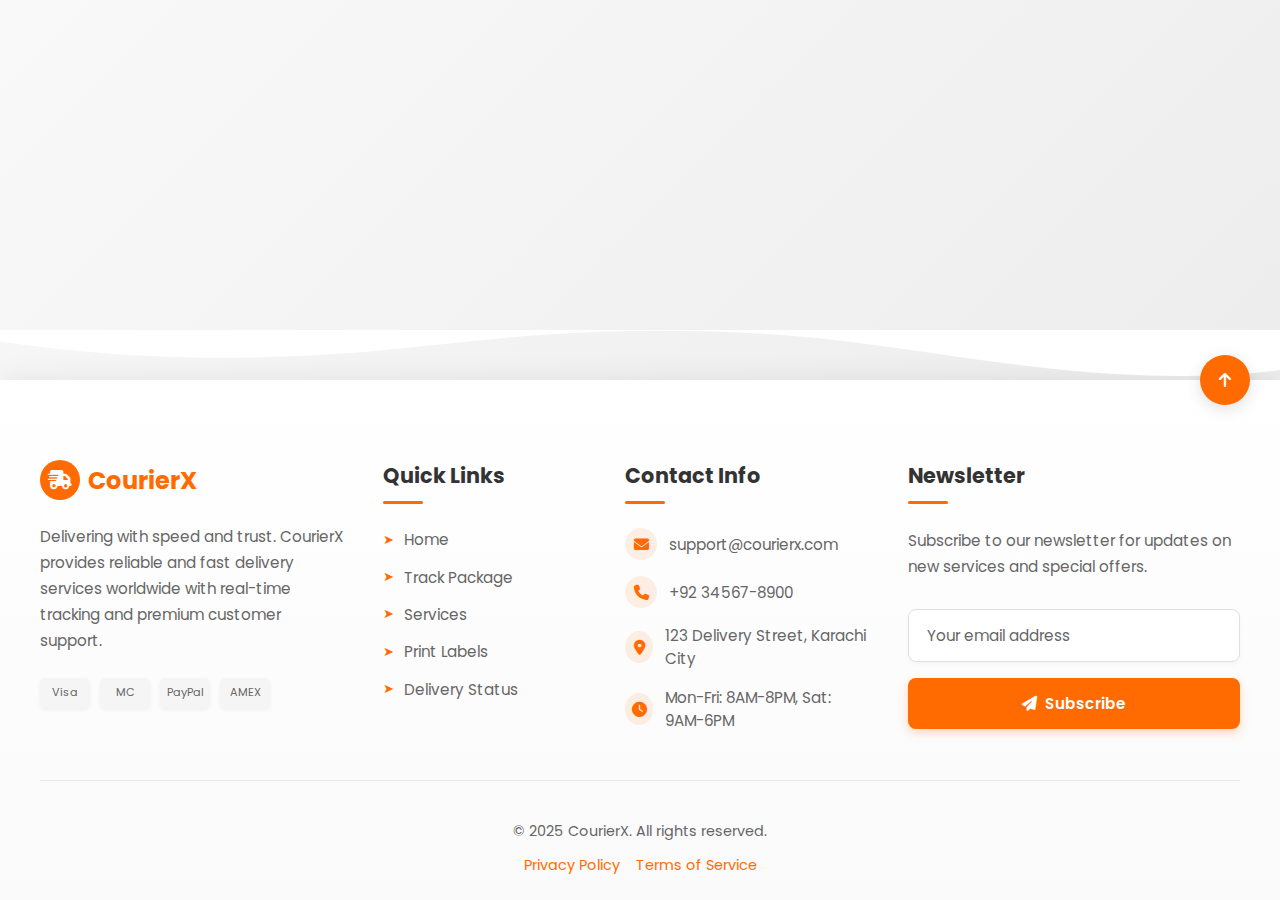
<file: footer.html>
<!DOCTYPE html>
<html lang="en">
<head>
    <meta charset="UTF-8">
    <meta name="viewport" content="width=device-width, initial-scale=1.0">
    <title>CourierX Footer</title>
    <link href="https://fonts.googleapis.com/css2?family=Poppins:wght@300;400;500;600;700&display=swap" rel="stylesheet">
    <link rel="stylesheet" href="https://cdnjs.cloudflare.com/ajax/libs/font-awesome/6.4.0/css/all.min.css">
    <style>
        :root {
            --orange: #FF6B00;
            --light-orange: #FFA94D;
            --white: #FFFFFF;
            --light-grey: #F5F5F5;
            --dark-grey: #333333;
            --medium-grey: #666666;
            --success: #4CAF50;
            --warning: #FF9800;
            --error: #F44336;
            --shadow: rgba(0, 0, 0, 0.1);
            --glass-bg: rgba(255, 255, 255, 0.1);
            --glass-border: rgba(255, 255, 255, 0.2);
            --transition: all 0.3s ease;
        }

        * {
            margin: 0;
            padding: 0;
            box-sizing: border-box;
            font-family: 'Poppins', sans-serif;
        }

        body {
            background: linear-gradient(135deg, #f9f9f9 0%, #e9e9e9 100%);
            color: var(--dark-grey);
            min-height: 100vh;
            display: flex;
            flex-direction: column;
            overflow-x: hidden;
        }

        /* Main content area */
        .main-content {
            flex: 1;
            padding: 40px 20px;
            max-width: 1200px;
            margin: 0 auto;
            width: 100%;
        }

        /* Footer Styles - Updated to cover full width */
        .footer {
            background: linear-gradient(to bottom, var(--white) 0%, #fafafa 100%);
            padding: 5rem 2rem 1.5rem;
            position: relative;
            width: 100%;
            color: var(--dark-grey);
            box-shadow: 0 -5px 25px rgba(0, 0, 0, 0.06);
            margin-top: auto; /* Push footer to bottom */
        }

        .footer-wave {
            position: absolute;
            top: -50px;
            left: 0;
            width: 100%;
            height: 50px;
            background: url("data:image/svg+xml,%3Csvg xmlns='http://www.w3.org/2000/svg' viewBox='0 0 1200 120' preserveAspectRatio='none'%3E%3Cpath d='M321.39,56.44c58-10.79,114.16-30.13,172-41.86,82.39-16.72,168.19-17.73,250.45-.39C823.78,31,906.67,72,985.66,92.83c70.05,18.48,146.53,26.09,214.34,3V0H0V27.35A600.21,600.21,0,0,0,321.39,56.44Z' fill='%23ffffff'%3E%3C/path%3E%3C/svg%3E");
            background-size: cover;
        }

        .footer-content {
            display: grid;
            grid-template-columns: 1.5fr 1fr 1.2fr 1.3fr;
            gap: 2.5rem;
            margin-bottom: 2rem;
            max-width: 1200px;
            margin-left: auto;
            margin-right: auto;
        }

        .footer-logo {
            display: flex;
            align-items: center;
            gap: 0.5rem;
            color: var(--orange);
            font-weight: bold;
            font-size: 1.5rem;
            margin-bottom: 1.5rem;
        }

        .footer-logo-icon {
            width: 40px;
            height: 40px;
            background: var(--orange);
            border-radius: 50%;
            display: flex;
            align-items: center;
            justify-content: center;
            color: var(--white);
            font-size: 1.2rem;
            animation: pulse 2s infinite;
        }

        @keyframes pulse {
            0% {
                transform: scale(1);
                box-shadow: 0 0 0 0 rgba(255, 107, 0, 0.4);
            }
            70% {
                transform: scale(1.05);
                box-shadow: 0 0 0 8px rgba(255, 107, 0, 0);
            }
            100% {
                transform: scale(1);
                box-shadow: 0 0 0 0 rgba(255, 107, 0, 0);
            }
        }

        .footer-about p {
            color: var(--medium-grey);
            margin-bottom: 1.5rem;
            line-height: 1.7;
            font-size: 0.95rem;
            text-align: left;
        }

        .footer-links h4, .footer-contact h4, .footer-newsletter h4 {
            color: var(--dark-grey);
            margin-bottom: 1.5rem;
            font-size: 1.3rem;
            position: relative;
            padding-bottom: 0.8rem;
            display: flex;
            align-items: center;
            justify-content: space-between;
        }

        .footer-links h4::after, .footer-contact h4::after, .footer-newsletter h4::after {
            content: '';
            position: absolute;
            bottom: 0;
            left: 0;
            width: 40px;
            height: 3px;
            background: var(--orange);
            border-radius: 3px;
            transition: width 0.3s ease;
        }

        .footer-links h4:hover::after, 
        .footer-contact h4:hover::after, 
        .footer-newsletter h4:hover::after {
            width: 60px;
        }

        .footer-links ul {
            list-style: none;
        }

        .footer-links li {
            margin-bottom: 0.9rem;
            display: flex;
            align-items: center;
            transition: var(--transition);
        }

        .footer-links li:hover {
            transform: translateX(5px);
        }

        .footer-links li::before {
            content: "➤";
            color: var(--orange);
            margin-right: 10px;
            font-size: 0.8rem;
            transition: var(--transition);
        }

        .footer-links li:hover::before {
            transform: translateX(3px);
        }

        .footer-links a {
            color: var(--medium-grey);
            text-decoration: none;
            transition: var(--transition);
            cursor: pointer;
            font-size: 0.95rem;
        }

        .footer-links a:hover {
            color: var(--orange);
        }

        .footer-contact p {
            margin-bottom: 1rem;
            color: var(--medium-grey);
            display: flex;
            align-items: center;
            font-size: 0.95rem;
            text-align: left;
        }

        .footer-contact i {
            margin-right: 12px;
            color: var(--orange);
            width: 20px;
            background: rgba(255, 107, 0, 0.1);
            height: 32px;
            width: 32px;
            border-radius: 50%;
            display: inline-flex;
            align-items: center;
            justify-content: center;
            transition: var(--transition);
        }

        .footer-contact p:hover i {
            background: var(--orange);
            color: white;
            transform: rotate(10deg);
        }

        .social-icons {
            display: flex;
            gap: 0.8rem;
            margin-top: 1.8rem;
        }

        .social-icon {
            width: 42px;
            height: 42px;
            border-radius: 50%;
            background: var(--light-grey);
            display: flex;
            align-items: center;
            justify-content: center;
            color: var(--orange);
            transition: var(--transition);
            text-decoration: none;
            cursor: pointer;
            position: relative;
            overflow: hidden;
        }

        .social-icon:after {
            content: "";
            position: absolute;
            width: 100%;
            height: 100%;
            background: var(--orange);
            border-radius: 50%;
            transform: scale(0);
            transition: var(--transition);
            z-index: 0;
        }

        .social-icon i {
            position: relative;
            z-index: 1;
            font-size: 1.1rem;
        }

        .social-icon:hover:after {
            transform: scale(1);
        }

        .social-icon:hover {
            color: var(--white);
            transform: translateY(-5px) rotate(5deg);
            box-shadow: 0 5px 15px rgba(255, 107, 0, 0.3);
        }

        .footer-newsletter p {
            color: var(--medium-grey);
            margin-bottom: 1.8rem;
            line-height: 1.7;
            font-size: 0.95rem;
            text-align: left;
        }

        .newsletter-form {
            display: flex;
            flex-direction: column;
            gap: 1rem;
            position: relative;
        }

        .newsletter-input {
            padding: 14px 18px;
            border-radius: 8px;
            border: 1px solid #e0e0e0;
            background: var(--white);
            color: var(--dark-grey);
            transition: var(--transition);
            font-size: 0.95rem;
            box-shadow: 0 2px 5px rgba(0,0,0,0.03);
        }

        .newsletter-input:focus {
            outline: none;
            border-color: var(--orange);
            box-shadow: 0 0 0 3px rgba(255, 107, 0, 0.15);
            transform: translateY(-2px);
        }

        .newsletter-input::placeholder {
            color: var(--medium-grey);
        }

        .newsletter-btn {
            padding: 14px 18px;
            border-radius: 8px;
            border: none;
            background: var(--orange);
            color: var(--white);
            font-weight: 600;
            cursor: pointer;
            transition: var(--transition);
            display: flex;
            align-items: center;
            justify-content: center;
            gap: 8px;
            font-size: 0.95rem;
            box-shadow: 0 4px 10px rgba(255, 107, 0, 0.25);
        }

        .newsletter-btn:hover {
            background: var(--light-orange);
            transform: translateY(-3px);
            box-shadow: 0 7px 15px rgba(255, 107, 0, 0.35);
        }

        .newsletter-btn:active {
            transform: translateY(0);
        }

        .validation-message {
            position: absolute;
            bottom: -25px;
            left: 0;
            font-size: 0.8rem;
            color: var(--error);
            opacity: 0;
            transition: var(--transition);
        }

        .validation-message.show {
            opacity: 1;
        }

        .success-message {
            margin-top: 15px;
            padding: 10px;
            background-color: rgba(76, 175, 80, 0.1);
            border-left: 4px solid var(--success);
            color: var(--success);
            border-radius: 4px;
            display: none;
        }

        .success-message.show {
            display: block;
        }

        .copyright {
            text-align: center;
            padding-top: 2.5rem;
            border-top: 1px solid rgba(0,0,0,0.08);
            color: var(--medium-grey);
            max-width: 1200px;
            margin: 0 auto;
            font-size: 0.9rem;
            display: flex;
            flex-direction: column;
            align-items: center;
        }

        .copyright-links {
            margin-top: 0.8rem;
            display: flex;
            gap: 1rem;
        }

        .copyright-links a {
            color: var(--orange);
            text-decoration: none;
            transition: var(--transition);
            position: relative;
        }

        .copyright-links a:after {
            content: '';
            position: absolute;
            bottom: -2px;
            left: 0;
            width: 0;
            height: 1px;
            background: var(--orange);
            transition: width 0.3s ease;
        }

        .copyright-links a:hover:after {
            width: 100%;
        }

        .payment-methods {
            display: flex;
            gap: 10px;
            margin-top: 1.5rem;
            flex-wrap: wrap;
        }

        .payment-icon {
            width: 50px;
            height: 30px;
            background: var(--light-grey);
            border-radius: 5px;
            display: flex;
            align-items: center;
            justify-content: center;
            font-size: 0.7rem;
            color: var(--medium-grey);
            transition: var(--transition);
            box-shadow: 0 2px 4px rgba(0,0,0,0.05);
        }

        .payment-icon:hover {
            transform: translateY(-3px);
            box-shadow: 0 5px 10px rgba(0,0,0,0.08);
        }

        .back-to-top {
            position: absolute;
            top: -25px;
            right: 30px;
            width: 50px;
            height: 50px;
            border-radius: 50%;
            background: var(--orange);
            color: var(--white);
            display: flex;
            align-items: center;
            justify-content: center;
            cursor: pointer;
            transition: var(--transition);
            box-shadow: 0 4px 15px rgba(0, 0, 0, 0.12);
            z-index: 10;
        }

        .back-to-top:hover {
            background: var(--light-orange);
            transform: translateY(-5px) rotate(5deg);
            box-shadow: 0 7px 20px rgba(0, 0, 0, 0.18);
        }

        /* Section Toggle for Mobile */
        .footer-section-toggle {
            display: none;
            background: none;
            border: none;
            color: var(--dark-grey);
            font-size: 1.3rem;
            position: absolute;
            right: 0;
            top: 0;
            cursor: pointer;
        }

        /* Responsive Design */
        @media (max-width: 1024px) {
            .footer-content {
                grid-template-columns: 1.2fr 1fr 1fr;
                gap: 2rem;
            }
            
            .footer-newsletter {
                grid-column: span 3;
                margin-top: 1rem;
            }
        }

        @media (max-width: 768px) {
            .footer {
                padding: 4rem 1.5rem 1.5rem;
            }
            
            .footer-content {
                grid-template-columns: 1fr;
                gap: 2rem;
                text-align: left;
            }
            
            .footer-newsletter {
                grid-column: span 1;
            }
            
            .footer-links h4::after, 
            .footer-contact h4::after,
            .footer-newsletter h4::after {
                left: 0;
                transform: none;
            }
            
            .footer-section-toggle {
                display: block;
            }
            
            .footer-links ul,
            .footer-contact > div {
                transition: max-height 0.3s ease;
                overflow: hidden;
            }
            
            .footer-links.collapsed ul,
            .footer-contact.collapsed > div {
                max-height: 0;
            }
            
            .footer-links ul,
            .footer-contact > div {
                max-height: 500px;
            }
            
            .social-icons {
                justify-content: flex-start;
            }

            .footer-contact p {
                justify-content: flex-start;
            }

            .back-to-top {
                right: 50%;
                transform: translateX(50%);
            }
            
            .copyright-links {
                flex-direction: column;
                gap: 0.5rem;
            }
        }

        @media (max-width: 480px) {
            .footer {
                padding: 3.5rem 1rem 1rem;
            }
            
            .payment-methods {
                justify-content: center;
            }
            
            .copyright {
                flex-direction: column;
                text-align: center;
            }
            
            .copyright-links {
                margin-top: 1rem;
                display: flex;
                flex-direction: column;
                gap: 0.5rem;
            }
        }
    </style>
</head>
<body>
    <!-- Main content area -->
    <div class="main-content">
        <!-- Content removed as requested -->
    </div>

    <!-- Footer -->
    <footer class="footer">
        <div class="footer-wave"></div>
        <div class="back-to-top" onclick="window.scrollTo({top: 0, behavior: 'smooth'});">
            <i class="fas fa-arrow-up"></i>
        </div>
        <div class="footer-content">
            <div class="footer-about">
                <div class="footer-logo">
                    <div class="footer-logo-icon"><i class="fas fa-shipping-fast"></i></div>
                    <span>CourierX</span>
                </div>
                <p>Delivering with speed and trust. CourierX provides reliable and fast delivery services worldwide with real-time tracking and premium customer support.</p>
                <div class="payment-methods">
                    <div class="payment-icon">Visa</div>
                    <div class="payment-icon">MC</div>
                    <div class="payment-icon">PayPal</div>
                    <div class="payment-icon">AMEX</div>
                </div>
            </div>
            <div class="footer-links">
                <h4>
                    Quick Links
                    <button class="footer-section-toggle">+</button>
                </h4>
                <ul>
                    <li><a href="index.html">Home</a></li>
                    <li><a href="track.html">Track Package</a></li>
                    <li><a href="services.html">Services</a></li>
                    <li><a href="print.html">Print Labels</a></li>
                    <li><a href="status.html">Delivery Status</a></li>
                </ul>
            </div>
            <div class="footer-contact">
                <h4>
                    Contact Info
                    <button class="footer-section-toggle">+</button>
                </h4>
                <div>
                    <p><i class="fas fa-envelope"></i> support@courierx.com</p>
                    <p><i class="fas fa-phone"></i> +92 34567-8900</p>
                    <p><i class="fas fa-map-marker-alt"></i> 123 Delivery Street, Karachi City</p>
                    <p><i class="fas fa-clock"></i> Mon-Fri: 8AM-8PM, Sat: 9AM-6PM</p>
                </div>
            </div>
            <div class="footer-newsletter">
                <h4>Newsletter</h4>
                <p>Subscribe to our newsletter for updates on new services and special offers.</p>
                <form class="newsletter-form" id="newsletterForm">
                    <input type="email" class="newsletter-input" id="emailInput" placeholder="Your email address">
                    <div class="validation-message" id="validationMessage">Please enter a valid email address</div>
                    <button type="submit" class="newsletter-btn">
                        <i class="fas fa-paper-plane"></i> Subscribe
                    </button>
                </form>
                <div class="success-message" id="successMessage">
                    <i class="fas fa-check-circle"></i> Thank you for subscribing to our newsletter!
                </div>
            </div>
        </div>
        <div class="copyright">
            <p>© 2025 CourierX. All rights reserved.</p>
            <div class="copyright-links">
                <a href="privacy.html">Privacy Policy</a>
                <a href="terms.html">Terms of Service</a>
            </div>
        </div>
    </footer>

    <script>
        // Enhanced newsletter validation
        document.getElementById('newsletterForm').addEventListener('submit', function(e) {
            e.preventDefault();
            const email = document.getElementById('emailInput').value;
            const validationMessage = document.getElementById('validationMessage');
            const successMessage = document.getElementById('successMessage');
            
            // Reset previous states
            validationMessage.classList.remove('show');
            successMessage.classList.remove('show');
            
            if (!validateEmail(email)) {
                // Show validation error
                validationMessage.classList.add('show');
                document.getElementById('emailInput').style.borderColor = 'var(--error)';
                return;
            }
            
            // Success - show success message
            successMessage.classList.add('show');
            document.getElementById('emailInput').style.borderColor = 'var(--success)';
            
            // In a real application, you would send this to a server
            console.log('Subscription successful for email:', email);
            
            // Reset form after a delay
            setTimeout(() => {
                this.reset();
                document.getElementById('emailInput').style.borderColor = '#e0e0e0';
                successMessage.classList.remove('show');
            }, 3000);
        });
        
        function validateEmail(email) {
            const re = /^[^\s@]+@[^\s@]+\.[^\s@]+$/;
            return re.test(email);
        }

        // Mobile section toggle
        document.querySelectorAll('.footer-section-toggle').forEach(toggle => {
            toggle.addEventListener('click', function() {
                const section = this.parentElement.parentElement;
                section.classList.toggle('collapsed');
                
                // Change icon
                this.textContent = section.classList.contains('collapsed') ? '+' : '-';
            });
        });

        // Real-time validation on input
        document.getElementById('emailInput').addEventListener('input', function() {
            const validationMessage = document.getElementById('validationMessage');
            validationMessage.classList.remove('show');
            
            if (this.value) {
                if (validateEmail(this.value)) {
                    this.style.borderColor = 'var(--success)';
                } else {
                    this.style.borderColor = 'var(--error)';
                }
            } else {
                this.style.borderColor = '#e0e0e0';
            }
        });
    </script>
</body>
</html>
</file>
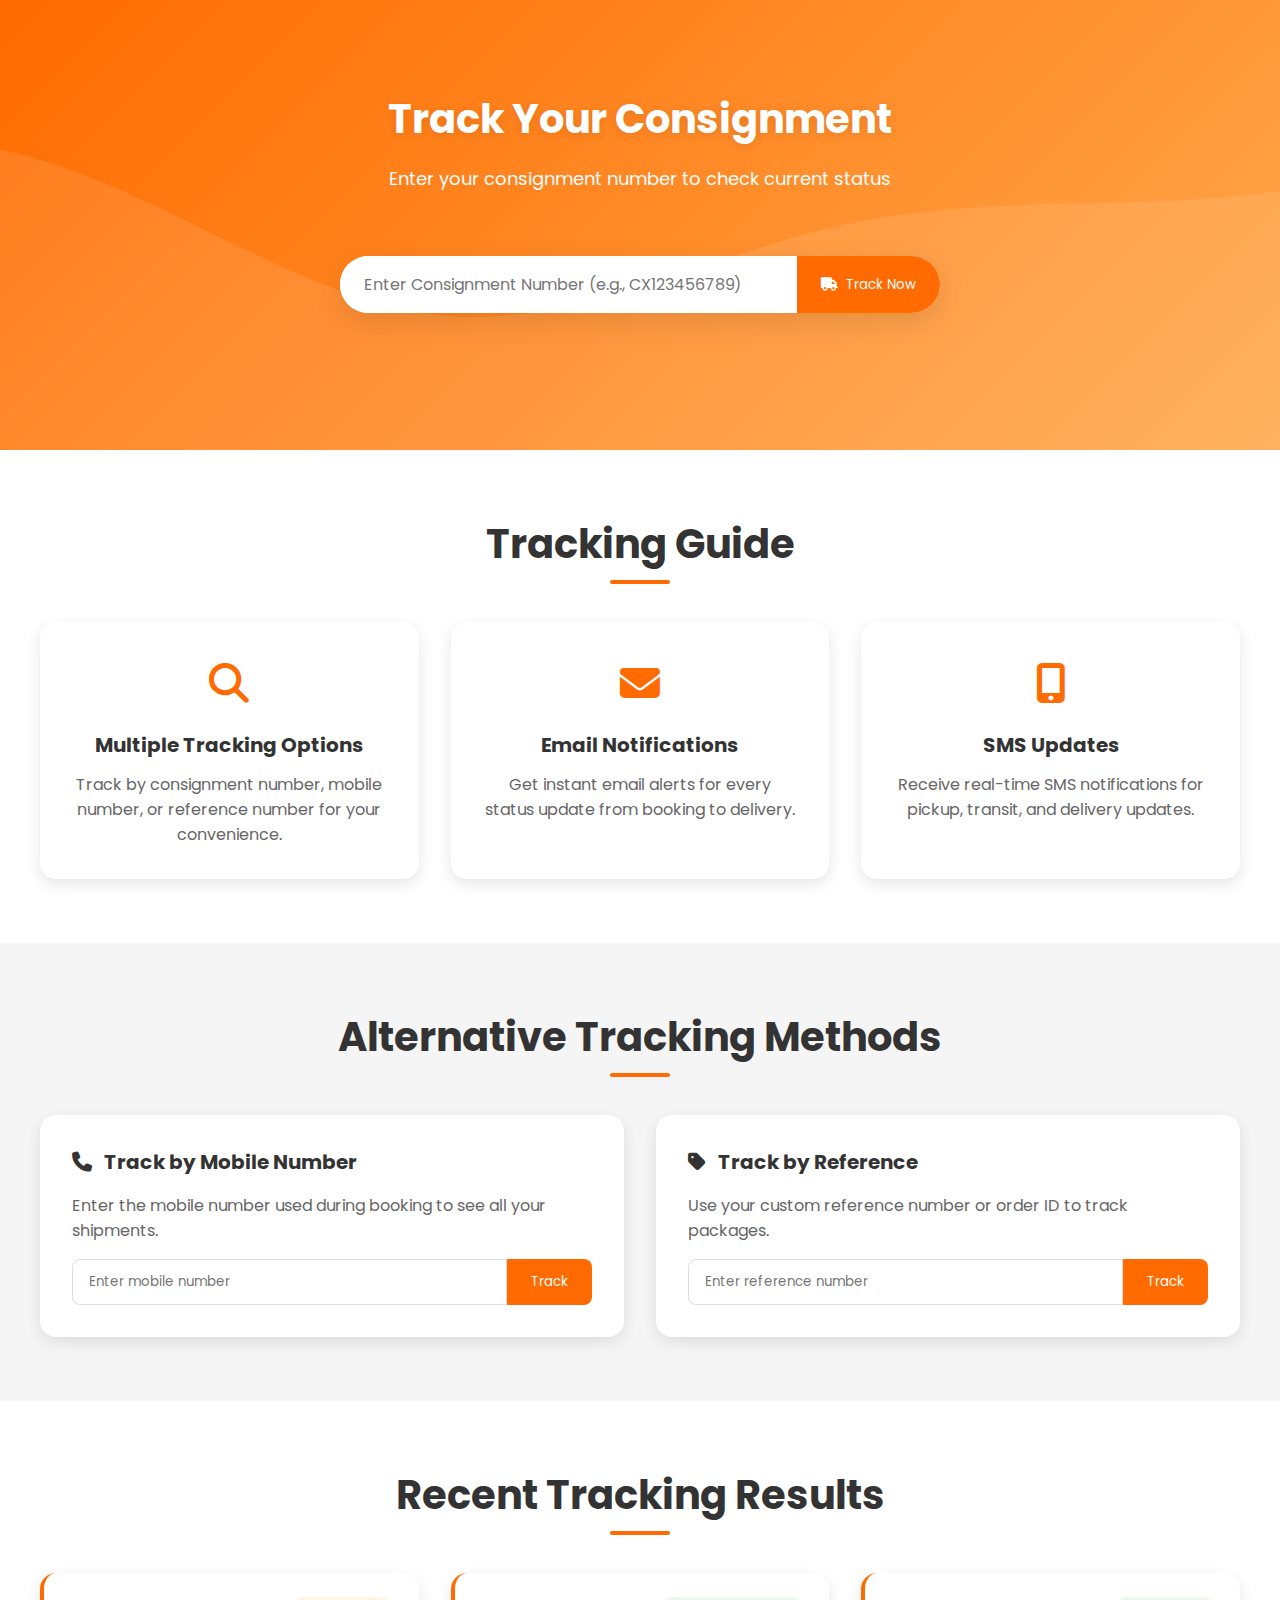
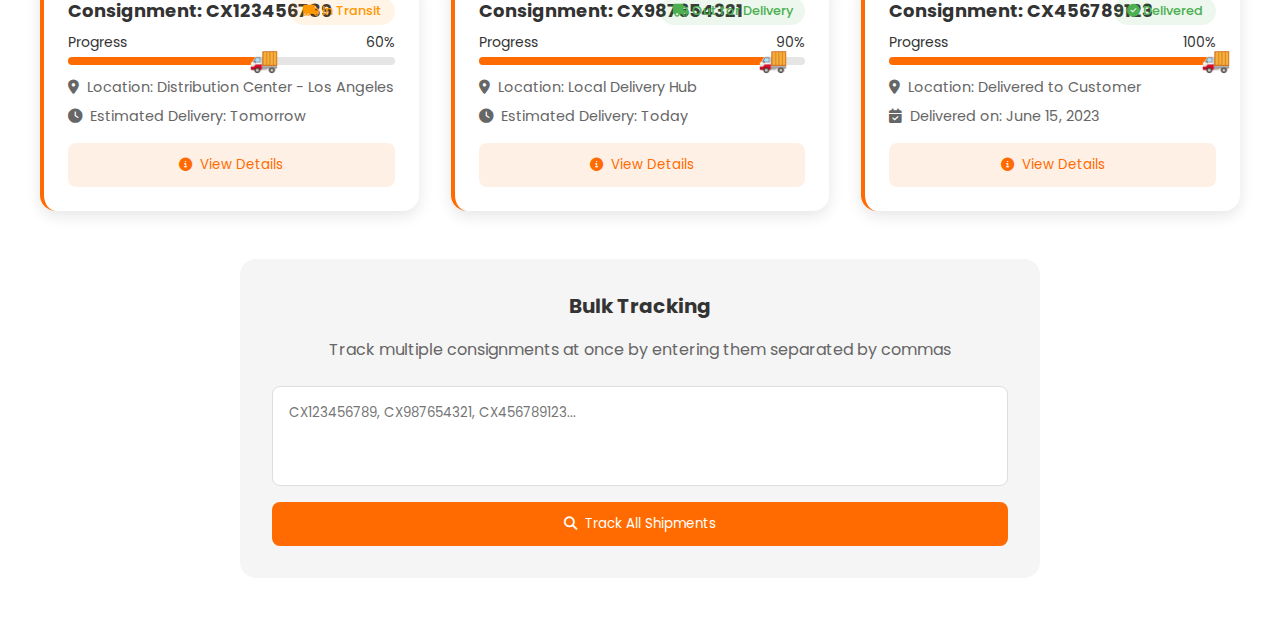
<file: track.html>
<!DOCTYPE html>
<html lang="en">
<head>
    <meta charset="UTF-8">
    <meta name="viewport" content="width=device-width, initial-scale=1.0">
    <title>Track Package - CourierX</title>
    <link href="https://fonts.googleapis.com/css2?family=Poppins:wght@300;400;500;600;700&display=swap" rel="stylesheet">
    <link rel="stylesheet" href="https://cdnjs.cloudflare.com/ajax/libs/font-awesome/6.4.0/css/all.min.css">
    <style>
        :root {
            --orange: #FF6B00;
            --light-orange: #FFA94D;
            --white: #FFFFFF;
            --light-grey: #F5F5F5;
            --dark-grey: #333333;
            --medium-grey: #666666;
            --success: #4CAF50;
            --warning: #FF9800;
            --error: #F44336;
            --shadow: rgba(0, 0, 0, 0.1);
            --glass-bg: rgba(255, 255, 255, 0.1);
            --glass-border: rgba(255, 255, 255, 0.2);
            --transition: all 0.3s ease;
        }

        * {
            margin: 0;
            padding: 0;
            box-sizing: border-box;
            font-family: 'Poppins', sans-serif;
        }

        body {
            background-color: var(--light-grey);
            color: var(--dark-grey);
            min-height: 100vh;
            overflow-x: hidden;
        }

        /* Animations */
        @keyframes pulse {
            0% { transform: scale(1); }
            50% { transform: scale(1.1); }
            100% { transform: scale(1); }
        }

        @keyframes fadeIn {
            from { opacity: 0; transform: translateY(20px); }
            to { opacity: 1; transform: translateY(0); }
        }

        @keyframes slideInFromLeft {
            from { opacity: 0; transform: translateX(-50px); }
            to { opacity: 1; transform: translateX(0); }
        }

        @keyframes bounce {
            0%, 100% { transform: translateY(0); }
            50% { transform: translateY(-5px); }
        }

        @keyframes pulseGlow {
            0% { box-shadow: 0 0 0 0 rgba(255, 107, 0, 0.4); }
            70% { box-shadow: 0 0 0 10px rgba(255, 107, 0, 0); }
            100% { box-shadow: 0 0 0 0 rgba(255, 107, 0, 0); }
        }

        @keyframes spin {
            0% { transform: rotate(0deg); }
            100% { transform: rotate(360deg); }
        }

        @keyframes bounceIn {
            0%, 20%, 40%, 60%, 80%, 100% { animation-timing-function: cubic-bezier(0.215, 0.610, 0.355, 1.000); }
            0% { opacity: 0; transform: scale3d(0.3, 0.3, 0.3); }
            20% { transform: scale3d(1.1, 1.1, 1.1); }
            40% { transform: scale3d(0.9, 0.9, 0.9); }
            60% { opacity: 1; transform: scale3d(1.03, 1.03, 1.03); }
            80% { transform: scale3d(0.97, 0.97, 0.97); }
            100% { opacity: 1; transform: scale3d(1, 1, 1); }
        }

        .pulse-animation {
            animation: pulse 2s infinite;
        }

        .fade-in {
            animation: fadeIn 0.5s ease;
        }

        .slide-in-left {
            animation: slideInFromLeft 0.3s ease;
        }

        .bounce-in {
            animation: bounceIn 0.6s;
        }

        /* Track Page Styles */
        .track-hero {
            min-height: 50vh;
            background: linear-gradient(135deg, var(--orange), var(--light-orange));
            display: flex;
            flex-direction: column;
            justify-content: center;
            align-items: center;
            text-align: center;
            color: var(--white);
            padding: 2rem;
            position: relative;
            overflow: hidden;
        }

        .track-hero::before {
            content: '';
            position: absolute;
            top: 0;
            left: 0;
            width: 100%;
            height: 100%;
            background: url("data:image/svg+xml,%3Csvg xmlns='http://www.w3.org/2000/svg' viewBox='0 0 1440 320'%3E%3Cpath fill='%23ffffff' fill-opacity='0.1' d='M0,128L48,117.3C96,107,192,85,288,112C384,139,480,213,576,224C672,235,768,181,864,160C960,139,1056,149,1152,138.7C1248,128,1344,96,1392,80L1440,64L1440,320L1392,320C1344,320,1248,320,1152,320C1056,320,960,320,864,320C768,320,672,320,576,320C480,320,384,320,288,320C192,320,96,320,48,320L0,320Z'%3E%3C/path%3E%3C/svg%3E");
            background-size: cover;
            background-position: center;
        }

        .track-title {
            font-size: 2.5rem;
            margin-bottom: 1rem;
            text-shadow: 0 2px 10px rgba(0, 0, 0, 0.1);
            position: relative;
            z-index: 1;
        }

        .search-container {
            width: 100%;
            max-width: 600px;
            margin: 2rem auto;
            position: relative;
            z-index: 1;
        }

        .search-box {
            display: flex;
            background: var(--white);
            border-radius: 3rem;
            overflow: hidden;
            box-shadow: 0 10px 30px rgba(0, 0, 0, 0.1);
            transition: var(--transition);
        }

        .search-box:focus-within {
            transform: translateY(-3px);
            box-shadow: 0 15px 35px rgba(0, 0, 0, 0.15);
        }

        .search-input {
            flex: 1;
            padding: 1rem 1.5rem;
            border: none;
            font-size: 1rem;
            outline: none;
        }

        .search-button {
            padding: 1rem 1.5rem;
            background: var(--orange);
            color: var(--white);
            border: none;
            cursor: pointer;
            transition: var(--transition);
            display: flex;
            align-items: center;
            gap: 0.5rem;
        }

        .search-button:hover {
            background: var(--light-orange);
        }

        .recent-searches {
            margin-top: 1rem;
            display: flex;
            flex-wrap: wrap;
            gap: 0.5rem;
            justify-content: center;
        }

        .recent-search-tag {
            background: rgba(255, 255, 255, 0.2);
            color: white;
            padding: 0.3rem 0.8rem;
            border-radius: 1rem;
            font-size: 0.8rem;
            cursor: pointer;
            transition: var(--transition);
        }

        .recent-search-tag:hover {
            background: rgba(255, 255, 255, 0.3);
        }

        /* Section Styles */
        .section-title {
            text-align: center;
            margin-bottom: 3rem;
            color: var(--dark-grey);
            font-size: 2.5rem;
            position: relative;
        }

        .section-title::after {
            content: '';
            position: absolute;
            bottom: -10px;
            left: 50%;
            transform: translateX(-50%);
            width: 60px;
            height: 4px;
            background: var(--orange);
            border-radius: 2px;
        }

        /* Tracking Content Sections */
        .tracking-section {
            padding: 4rem 2rem;
            background: var(--white);
        }

        .tracking-section.alt {
            background: var(--light-grey);
        }

        .tracking-grid {
            display: grid;
            grid-template-columns: repeat(auto-fit, minmax(300px, 1fr));
            gap: 2rem;
            max-width: 1200px;
            margin: 0 auto;
        }

        .tracking-card {
            padding: 1.5rem;
            border-radius: 1rem;
            background: var(--white);
            box-shadow: 0 5px 15px var(--shadow);
            transition: var(--transition);
            border-left: 4px solid var(--orange);
            position: relative;
        }

        .tracking-card:hover {
            transform: translateY(-5px);
            box-shadow: 0 10px 25px rgba(255, 107, 0, 0.2);
        }

        .status-badge {
            position: absolute;
            top: 1.5rem;
            right: 1.5rem;
            padding: 0.3rem 0.8rem;
            border-radius: 1rem;
            font-size: 0.8rem;
            font-weight: 500;
        }

        .status-badge.booked {
            background-color: rgba(33, 150, 243, 0.1);
            color: #2196F3;
        }

        .status-badge.transit {
            background-color: rgba(255, 152, 0, 0.1);
            color: var(--warning);
        }

        .status-badge.out {
            background-color: rgba(76, 175, 80, 0.1);
            color: var(--success);
        }

        .status-badge.delivered {
            background-color: rgba(76, 175, 80, 0.1);
            color: var(--success);
        }

        .progress-bar-container {
            margin-bottom: 0.75rem;
            position: relative;
        }

        .progress-bar-header {
            display: flex;
            justify-content: space-between;
            font-size: 0.875rem;
            margin-bottom: 0.25rem;
        }

        .progress-bar-track {
            width: 100%;
            background: #e5e5e5;
            border-radius: 1rem;
            height: 8px;
            position: relative;
            overflow: visible;
        }

        .progress-bar-fill {
            height: 100%;
            background: var(--orange);
            border-radius: 1rem;
            transition: width 0.5s ease;
            width: 0;
        }

        .truck-icon {
            position: absolute;
            top: -15px;
            left: 0;
            font-size: 1.5rem;
            transform: translateX(-50%);
            transition: left 1.5s ease-in-out;
            animation: bounce 0.8s infinite alternate, pulseGlow 2s infinite;
            z-index: 2;
        }

        .tracking-details {
            font-size: 0.9rem;
            color: var(--medium-grey);
            margin-bottom: 0.5rem;
            display: flex;
            align-items: center;
            gap: 0.5rem;
        }

        .tracking-status {
            color: var(--orange);
            font-weight: 500;
        }

        .view-details-btn {
            width: 100%;
            background: rgba(255, 107, 0, 0.1);
            color: var(--orange);
            border: none;
            padding: 0.75rem;
            border-radius: 0.5rem;
            cursor: pointer;
            margin-top: 1rem;
            transition: var(--transition);
            display: flex;
            align-items: center;
            justify-content: center;
            gap: 0.5rem;
        }

        .view-details-btn:hover {
            background: rgba(255, 107, 0, 0.2);
            transform: translateY(-2px);
            box-shadow: 0 5px 15px rgba(255, 107, 0, 0.2);
        }

        /* Vertical Timeline for Mobile */
        .vertical-timeline {
            display: none;
            margin: 1.5rem 0;
            padding-left: 1.5rem;
            position: relative;
        }

        .vertical-timeline::before {
            content: '';
            position: absolute;
            left: 0;
            top: 0;
            height: 100%;
            width: 2px;
            background: var(--orange);
        }

        .timeline-step {
            position: relative;
            margin-bottom: 1.5rem;
            padding-left: 1.5rem;
        }

        .timeline-step::before {
            content: '';
            position: absolute;
            left: -1.65rem;
            top: 0.3rem;
            width: 12px;
            height: 12px;
            border-radius: 50%;
            background: var(--orange);
            z-index: 1;
        }

        .timeline-step.active::before {
            background: var(--orange);
            box-shadow: 0 0 0 4px rgba(255, 107, 0, 0.3);
        }

        .timeline-step.completed::before {
            background: var(--success);
        }

        .timeline-step-title {
            font-weight: 600;
            margin-bottom: 0.25rem;
        }

        .timeline-step-desc {
            font-size: 0.85rem;
            color: var(--medium-grey);
        }

        /* Alternative tracking methods */
        .alt-tracking-grid {
            display: grid;
            grid-template-columns: repeat(auto-fit, minmax(300px, 1fr));
            gap: 2rem;
            max-width: 1200px;
            margin: 0 auto;
        }

        .alt-track-card {
            background: var(--white);
            padding: 2rem;
            border-radius: 1rem;
            box-shadow: 0 5px 15px var(--shadow);
        }

        .alt-track-title {
            font-size: 1.25rem;
            margin-bottom: 1rem;
            color: var(--dark-grey);
            display: flex;
            align-items: center;
            gap: 0.75rem;
        }

        .alt-track-desc {
            color: var(--medium-grey);
            margin-bottom: 1rem;
        }

        .alt-track-form {
            display: flex;
        }

        .alt-track-input {
            flex: 1;
            padding: 0.75rem 1rem;
            border: 1px solid #ddd;
            border-radius: 0.5rem 0 0 0.5rem;
            outline: none;
        }

        .alt-track-input:focus {
            border-color: var(--orange);
            box-shadow: 0 0 0 2px rgba(255, 107, 0, 0.2);
        }

        .alt-track-btn {
            background: var(--orange);
            color: var(--white);
            border: none;
            padding: 0.75rem 1.5rem;
            border-radius: 0 0.5rem 0.5rem 0;
            cursor: pointer;
            transition: var(--transition);
        }

        .alt-track-btn:hover {
            background: var(--light-orange);
        }

        /* Accordion for mobile alternative tracking */
        .accordion {
            display: none;
            background: var(--white);
            border-radius: 0.5rem;
            overflow: hidden;
            margin-bottom: 1rem;
            box-shadow: 0 2px 8px rgba(0, 0, 0, 0.1);
        }

        .accordion-header {
            padding: 1rem 1.5rem;
            display: flex;
            justify-content: space-between;
            align-items: center;
            cursor: pointer;
            font-weight: 500;
        }

        .accordion-content {
            padding: 0 1.5rem;
            max-height: 0;
            overflow: hidden;
            transition: max-height 0.3s ease, padding 0.3s ease;
        }

        .accordion.active .accordion-content {
            max-height: 300px;
            padding: 0 1.5rem 1.5rem;
        }

        /* Bulk tracking */
        .bulk-tracking {
            max-width: 800px;
            margin: 0 auto;
        }

        .bulk-card {
            background: var(--light-grey);
            padding: 2rem;
            border-radius: 1rem;
        }

        .bulk-title {
            font-size: 1.25rem;
            margin-bottom: 1rem;
            text-align: center;
            color: var(--dark-grey);
        }

        .bulk-desc {
            color: var(--medium-grey);
            text-align: center;
            margin-bottom: 1.5rem;
        }

        .bulk-form {
            display: flex;
            flex-direction: column;
            gap: 1rem;
        }

        .bulk-textarea {
            width: 100%;
            padding: 1rem;
            border: 1px solid #ddd;
            border-radius: 0.5rem;
            resize: none;
            outline: none;
            min-height: 100px;
            transition: height 0.2s;
        }

        .bulk-textarea:focus {
            border-color: var(--orange);
            box-shadow: 0 0 0 2px rgba(255, 107, 0, 0.2);
        }

        .bulk-btn {
            background: var(--orange);
            color: var(--white);
            border: none;
            padding: 0.75rem;
            border-radius: 0.5rem;
            cursor: pointer;
            transition: var(--transition);
            display: flex;
            align-items: center;
            justify-content: center;
            gap: 0.5rem;
        }

        .bulk-btn:hover {
            background: var(--light-orange);
        }

        .bulk-results {
            margin-top: 2rem;
            display: none;
        }

        /* Toast Notification */
        .toast {
            position: fixed;
            top: 20px;
            right: 20px;
            padding: 1rem 1.5rem;
            border-radius: 8px;
            color: white;
            z-index: 10000;
            display: flex;
            align-items: center;
            gap: 10px;
            box-shadow: 0 4px 20px rgba(0, 0, 0, 0.15);
            transform: translateX(150%);
            transition: transform 0.3s ease;
        }

        .toast.show {
            transform: translateX(0);
        }

        .toast.success {
            background: var(--success);
        }

        .toast.error {
            background: var(--error);
        }

        .toast.warning {
            background: var(--warning);
        }

        .toast i {
            animation: spin 0.5s ease, bounceIn 0.6s;
        }

        /* Back to top button */
        .back-to-top {
            position: fixed;
            bottom: 20px;
            right: 20px;
            width: 50px;
            height: 50px;
            border-radius: 50%;
            background: var(--orange);
            color: white;
            display: flex;
            align-items: center;
            justify-content: center;
            cursor: pointer;
            transition: var(--transition);
            opacity: 0;
            visibility: hidden;
            z-index: 999;
            box-shadow: 0 4px 15px rgba(255, 107, 0, 0.4);
            border: none;
        }

        .back-to-top.show {
            opacity: 1;
            visibility: visible;
        }

        .back-to-top:hover {
            transform: translateY(-5px);
            background: var(--light-orange);
        }

        /* Responsive Design */
        @media (max-width: 768px) {
            .alt-tracking-grid {
                display: none;
            }
            
            .accordion {
                display: block;
            }
            
            .progress-bar-container {
                display: none;
            }
            
            .vertical-timeline {
                display: block;
            }
        }

        @media (max-width: 480px) {
            .track-title {
                font-size: 2rem;
            }

            .section-title {
                font-size: 2rem;
            }

            .tracking-grid {
                grid-template-columns: 1fr;
            }
            
            .search-box {
                flex-direction: column;
                border-radius: 1rem;
            }
            
            .search-input {
                border-radius: 1rem 1rem 0 0;
            }
            
            .search-button {
                border-radius: 0 0 1rem 1rem;
            }
            
            .alt-track-form {
                flex-direction: column;
            }
            
            .alt-track-input {
                border-radius: 0.5rem 0.5rem 0 0;
            }
            
            .alt-track-btn {
                border-radius: 0 0 0.5rem 0.5rem;
            }
        }
    </style>
</head>
<body>
    <!-- Notification Toast -->
    <div class="toast" id="notificationToast">
        <i class="fas fa-check-circle"></i>
        <span id="toastMessage">Operation completed successfully!</span>
    </div>

    <!-- Back to top button -->
    <button class="back-to-top" id="backToTop">
        <i class="fas fa-arrow-up"></i>
    </button>

    <!-- Track Hero Section -->
    <section class="track-hero">
        <h2 class="track-title">Track Your Consignment</h2>
        <p style="font-size: 1.125rem; margin-bottom: 2rem; position: relative; z-index: 1;">Enter your consignment number to check current status</p>
        <div class="search-container">
            <div class="search-box">
                <input type="text" class="search-input" id="trackingInput" placeholder="Enter Consignment Number (e.g., CX123456789)">
                <button class="search-button" onclick="trackPackage()">
                    <i class="fas fa-truck"></i> Track Now
                </button>
            </div>
            <div class="recent-searches" id="recentSearches">
                <!-- Recent searches will be populated here -->
            </div>
        </div>
    </section>

    <!-- Tracking Guide Section -->
    <section class="tracking-section">
        <h2 class="section-title">Tracking Guide</h2>
        <div class="tracking-grid">
            <div class="alt-track-card fade-in">
                <div style="text-align: center;">
                    <div style="font-size: 2.5rem; margin-bottom: 1rem; color: var(--orange);">
                        <i class="fas fa-search"></i>
                    </div>
                    <h3 style="font-size: 1.25rem; margin-bottom: 0.75rem; color: var(--dark-grey);">Multiple Tracking Options</h3>
                    <p style="color: var(--medium-grey);">Track by consignment number, mobile number, or reference number for your convenience.</p>
                </div>
            </div>
            <div class="alt-track-card fade-in">
                <div style="text-align: center;">
                    <div style="font-size: 2.5rem; margin-bottom: 1rem; color: var(--orange);">
                        <i class="fas fa-envelope"></i>
                    </div>
                    <h3 style="font-size: 1.25rem; margin-bottom: 0.75rem; color: var(--dark-grey);">Email Notifications</h3>
                    <p style="color: var(--medium-grey);">Get instant email alerts for every status update from booking to delivery.</p>
                </div>
            </div>
            <div class="alt-track-card fade-in">
                <div style="text-align: center;">
                    <div style="font-size: 2.5rem; margin-bottom: 1rem; color: var(--orange);">
                        <i class="fas fa-mobile-alt"></i>
                    </div>
                    <h3 style="font-size: 1.25rem; margin-bottom: 0.75rem; color: var(--dark-grey);">SMS Updates</h3>
                    <p style="color: var(--medium-grey);">Receive real-time SMS notifications for pickup, transit, and delivery updates.</p>
                </div>
            </div>
        </div>
    </section>

    <!-- Alternative Tracking Methods -->
    <section class="tracking-section alt">
        <h2 class="section-title">Alternative Tracking Methods</h2>
        
        <!-- Desktop Layout -->
        <div class="alt-tracking-grid">
            <div class="alt-track-card slide-in-left">
                <h3 class="alt-track-title">
                    <i class="fas fa-phone"></i>
                    Track by Mobile Number
                </h3>
                <p class="alt-track-desc">Enter the mobile number used during booking to see all your shipments.</p>
                <div class="alt-track-form">
                    <input type="tel" class="alt-track-input" id="mobileInput" placeholder="Enter mobile number">
                    <button class="alt-track-btn" onclick="trackByMobile()">Track</button>
                </div>
            </div>

            <div class="alt-track-card slide-in-left" style="animation-delay: 0.2s;">
                <h3 class="alt-track-title">
                    <i class="fas fa-tag"></i>
                    Track by Reference
                </h3>
                <p class="alt-track-desc">Use your custom reference number or order ID to track packages.</p>
                <div class="alt-track-form">
                    <input type="text" class="alt-track-input" id="referenceInput" placeholder="Enter reference number">
                    <button class="alt-track-btn" onclick="trackByReference()">Track</button>
                </div>
            </div>
        </div>
        
        <!-- Mobile Accordion Layout -->
        <div class="accordion" id="mobileAccordion">
            <div class="accordion-header" onclick="toggleAccordion('mobileAccordion')">
                <span><i class="fas fa-phone"></i> Track by Mobile Number</span>
                <i class="fas fa-chevron-down"></i>
            </div>
            <div class="accordion-content">
                <p class="alt-track-desc">Enter the mobile number used during booking to see all your shipments.</p>
                <div class="alt-track-form">
                    <input type="tel" class="alt-track-input" placeholder="Enter mobile number">
                    <button class="alt-track-btn">Track</button>
                </div>
            </div>
        </div>
        
        <div class="accordion" id="referenceAccordion">
            <div class="accordion-header" onclick="toggleAccordion('referenceAccordion')">
                <span><i class="fas fa-tag"></i> Track by Reference</span>
                <i class="fas fa-chevron-down"></i>
            </div>
            <div class="accordion-content">
                <p class="alt-track-desc">Use your custom reference number or order ID to track packages.</p>
                <div class="alt-track-form">
                    <input type="text" class="alt-track-input" placeholder="Enter reference number">
                    <button class="alt-track-btn">Track</button>
                </div>
            </div>
        </div>
    </section>

    <!-- Recent Tracking Results -->
    <section class="tracking-section">
        <h2 class="section-title">Recent Tracking Results</h2>
        <div class="tracking-grid" style="margin-bottom: 3rem;">
            <div class="tracking-card fade-in">
                <span class="status-badge transit"><i class="fas fa-truck-moving"></i> In Transit</span>
                <h3 style="font-size: 1.125rem; margin-bottom: 0.5rem;">Consignment: CX123456789</h3>
                <div class="progress-bar-container">
                    <div class="progress-bar-header">
                        <span>Progress</span>
                        <span>60%</span>
                    </div>
                    <div class="progress-bar-track">
                        <div class="progress-bar-fill" data-progress="60"></div>
                        <div class="truck-icon" data-progress="60">🚚</div>
                    </div>
                </div>
                <div class="vertical-timeline">
                    <div class="timeline-step completed">
                        <div class="timeline-step-title"><i class="fas fa-box"></i> Booked</div>
                        <div class="timeline-step-desc">June 10, 2023 - 10:30 AM</div>
                    </div>
                    <div class="timeline-step completed">
                        <div class="timeline-step-title"><i class="fas fa-warehouse"></i> Processing</div>
                        <div class="timeline-step-desc">June 10, 2023 - 2:15 PM</div>
                    </div>
                    <div class="timeline-step active">
                        <div class="timeline-step-title"><i class="fas fa-truck-moving"></i> In Transit</div>
                        <div class="timeline-step-desc">Distribution Center - Los Angeles</div>
                    </div>
                    <div class="timeline-step">
                        <div class="timeline-step-title"><i class="fas fa-truck"></i> Out for Delivery</div>
                    </div>
                    <div class="timeline-step">
                        <div class="timeline-step-title"><i class="fas fa-check-circle"></i> Delivered</div>
                    </div>
                </div>
                <p class="tracking-details"><i class="fas fa-map-marker-alt"></i> Location: Distribution Center - Los Angeles</p>
                <p class="tracking-details"><i class="fas fa-clock"></i> Estimated Delivery: Tomorrow</p>
                <button class="view-details-btn" onclick="viewStatusDetails('CX123456789')">
                    <i class="fas fa-info-circle"></i> View Details
                </button>
            </div>

            <div class="tracking-card fade-in">
                <span class="status-badge out"><i class="fas fa-truck"></i> Out for Delivery</span>
                <h3 style="font-size: 1.125rem; margin-bottom: 0.5rem;">Consignment: CX987654321</h3>
                <div class="progress-bar-container">
                    <div class="progress-bar-header">
                        <span>Progress</span>
                        <span>90%</span>
                    </div>
                    <div class="progress-bar-track">
                        <div class="progress-bar-fill" data-progress="90"></div>
                        <div class="truck-icon" data-progress="90">🚚</div>
                    </div>
                </div>
                <div class="vertical-timeline">
                    <div class="timeline-step completed">
                        <div class="timeline-step-title"><i class="fas fa-box"></i> Booked</div>
                        <div class="timeline-step-desc">June 12, 2023 - 09:15 AM</div>
                    </div>
                    <div class="timeline-step completed">
                        <div class="timeline-step-title"><i class="fas fa-warehouse"></i> Processing</div>
                        <div class="timeline-step-desc">June 12, 2023 - 1:40 PM</div>
                    </div>
                    <div class="timeline-step completed">
                        <div class="timeline-step-title"><i class="fas fa-truck-moving"></i> In Transit</div>
                        <div class="timeline-step-desc">June 13, 2023 - 10:20 AM</div>
                    </div>
                    <div class="timeline-step active">
                        <div class="timeline-step-title"><i class="fas fa-truck"></i> Out for Delivery</div>
                        <div class="timeline-step-desc">Local Delivery Hub</div>
                    </div>
                    <div class="timeline-step">
                        <div class="timeline-step-title"><i class="fas fa-check-circle"></i> Delivered</div>
                    </div>
                </div>
                <p class="tracking-details"><i class="fas fa-map-marker-alt"></i> Location: Local Delivery Hub</p>
                <p class="tracking-details"><i class="fas fa-clock"></i> Estimated Delivery: Today</p>
                <button class="view-details-btn" onclick="viewStatusDetails('CX987654321')">
                    <i class="fas fa-info-circle"></i> View Details
                </button>
            </div>

            <div class="tracking-card fade-in">
                <span class="status-badge delivered"><i class="fas fa-check-circle"></i> Delivered</span>
                <h3 style="font-size: 1.125rem; margin-bottom: 0.5rem;">Consignment: CX456789123</h3>
                <div class="progress-bar-container">
                    <div class="progress-bar-header">
                        <span>Progress</span>
                        <span>100%</span>
                    </div>
                    <div class="progress-bar-track">
                        <div class="progress-bar-fill" data-progress="100"></div>
                        <div class="truck-icon" data-progress="100">🚚</div>
                    </div>
                </div>
                <div class="vertical-timeline">
                    <div class="timeline-step completed">
                        <div class="timeline-step-title"><i class="fas fa-box"></i> Booked</div>
                        <div class="timeline-step-desc">June 14, 2023 - 11:20 AM</div>
                    </div>
                    <div class="timeline-step completed">
                        <div class="timeline-step-title"><i class="fas fa-warehouse"></i> Processing</div>
                        <div class="timeline-step-desc">June 14, 2023 - 3:45 PM</div>
                    </div>
                    <div class="timeline-step completed">
                        <div class="timeline-step-title"><i class="fas fa-truck-moving"></i> In Transit</div>
                        <div class="timeline-step-desc">June 15, 2023 - 9:30 AM</div>
                    </div>
                    <div class="timeline-step completed">
                        <div class="timeline-step-title"><i class="fas fa-truck"></i> Out for Delivery</div>
                        <div class="timeline-step-desc">June 15, 2023 - 11:15 AM</div>
                    </div>
                    <div class="timeline-step completed">
                        <div class="timeline-step-title"><i class="fas fa-check-circle"></i> Delivered</div>
                        <div class="timeline-step-desc">June 15, 2023 - 2:30 PM</div>
                    </div>
                </div>
                <p class="tracking-details"><i class="fas fa-map-marker-alt"></i> Location: Delivered to Customer</p>
                <p class="tracking-details"><i class="fas fa-calendar-check"></i> Delivered on: June 15, 2023</p>
                <button class="view-details-btn" onclick="viewStatusDetails('CX456789123')">
                    <i class="fas fa-info-circle"></i> View Details
                </button>
            </div>
        </div>

        <!-- Bulk Tracking -->
        <div class="bulk-tracking">
            <div class="bulk-card">
                <h3 class="bulk-title">Bulk Tracking</h3>
                <p class="bulk-desc">Track multiple consignments at once by entering them separated by commas</p>
                <div class="bulk-form">
                    <textarea class="bulk-textarea" id="bulkTextarea" rows="3" placeholder="CX123456789, CX987654321, CX456789123..."></textarea>
                    <button class="bulk-btn" onclick="trackBulk()">
                        <i class="fas fa-search"></i> Track All Shipments
                    </button>
                </div>
                <div class="bulk-results" id="bulkResults">
                    <!-- Bulk results will be populated here -->
                </div>
            </div>
        </div>
    </section>

    <script>
        // Show notification toast
        function showNotification(message, type = 'success') {
            const toast = document.getElementById('notificationToast');
            const toastMessage = document.getElementById('toastMessage');
            const toastIcon = toast.querySelector('i');
           
            toastMessage.textContent = message;
            toast.className = `toast ${type} show`;
           
            // Update icon based on type
            if (type === 'success') {
                toastIcon.className = 'fas fa-check-circle';
            } else if (type === 'error') {
                toastIcon.className = 'fas fa-exclamation-circle';
            } else if (type === 'warning') {
                toastIcon.className = 'fas fa-info-circle';
            }
           
            // Hide toast after 3 seconds
            setTimeout(() => {
                toast.classList.remove('show');
            }, 3000);
        }

        // Track package function
        function trackPackage(trackingNumber = null) {
            const trackingInput = document.getElementById('trackingInput');
            if (!trackingInput && !trackingNumber) return;
            
            const numberToTrack = trackingNumber || trackingInput.value.trim();
           
            if (!numberToTrack) {
                showNotification('Please enter a consignment number', 'error');
                return;
            }
           
            if (!numberToTrack.startsWith('CX') || numberToTrack.length !== 11) {
                showNotification('Please enter a valid consignment number (e.g., CX123456789)', 'error');
                return;
            }
            
            // Save to recent searches
            saveToRecentSearches(numberToTrack);
           
            // Show loading state
            showNotification('Tracking your package...', 'warning');
           
            // Simulate API call
            setTimeout(() => {
                // Show status page
                window.location.href = 'status.html?consignment=' + numberToTrack;
               
                // Show success message
                showNotification('Package status loaded successfully', 'success');
            }, 1500);
        }

        // Track by mobile number
        function trackByMobile() {
            const mobileInput = document.getElementById('mobileInput');
            if (!mobileInput) return;
            
            const mobileNumber = mobileInput.value.trim();
           
            if (!mobileNumber) {
                showNotification('Please enter a mobile number', 'error');
                return;
            }
           
            showNotification('Searching for shipments linked to ' + mobileNumber, 'warning');
           
            // Simulate API call
            setTimeout(() => {
                // For demo purposes, we'll just track a sample package
                trackPackage('CX123456789');
            }, 1500);
        }

        // Track by reference number
        function trackByReference() {
            const referenceInput = document.getElementById('referenceInput');
            if (!referenceInput) return;
            
            const referenceNumber = referenceInput.value.trim();
           
            if (!referenceNumber) {
                showNotification('Please enter a reference number', 'error');
                return;
            }
           
            showNotification('Searching for reference: ' + referenceNumber, 'warning');
           
            // Simulate API call
            setTimeout(() => {
                // For demo purposes, we'll just track a sample package
                trackPackage('CX987654321');
            }, 1500);
        }

        // Bulk tracking function
        function trackBulk() {
            const bulkTextarea = document.getElementById('bulkTextarea');
            const bulkResults = document.getElementById('bulkResults');
            
            if (!bulkTextarea) return;
            
            const input = bulkTextarea.value.trim();
            if (!input) {
                showNotification('Please enter at least one consignment number', 'error');
                return;
            }
            
            const consignments = input.split(',').map(c => c.trim()).filter(c => c !== '');
            
            if (consignments.length === 0) {
                showNotification('Please enter valid consignment numbers', 'error');
                return;
            }
            
            showNotification(`Tracking ${consignments.length} consignments`, 'warning');
            
            // Clear previous results
            bulkResults.innerHTML = '';
            bulkResults.style.display = 'block';
            
            // Simulate API calls for each consignment
            setTimeout(() => {
                consignments.forEach((cn, index) => {
                    setTimeout(() => {
                        // Create result card for each consignment
                        const resultCard = document.createElement('div');
                        resultCard.className = 'tracking-card fade-in';
                        resultCard.innerHTML = `
                            <h3 style="font-size: 1.125rem; margin-bottom: 0.5rem;">Consignment: ${cn}</h3>
                            <div class="progress-bar-container">
                                <div class="progress-bar-header">
                                    <span>Progress</span>
                                    <span>${Math.floor(Math.random() * 100)}%</span>
                                </div>
                                <div class="progress-bar-track">
                                    <div class="progress-bar-fill" data-progress="60"></div>
                                    <div class="truck-icon" data-progress="60">🚚</div>
                                </div>
                            </div>
                            <p class="tracking-details">Status: <span class="tracking-status">In Transit</span></p>
                            <p class="tracking-details">Location: Distribution Center</p>
                            <button class="view-details-btn" onclick="viewStatusDetails('${cn}')">View Details</button>
                        `;
                        
                        bulkResults.appendChild(resultCard);
                        
                        // Animate the progress bar
                        setTimeout(() => {
                            const progressFill = resultCard.querySelector('.progress-bar-fill');
                            const truckIcon = resultCard.querySelector('.truck-icon');
                            const progress = progressFill.getAttribute('data-progress');
                            
                            if (progressFill) progressFill.style.width = progress + '%';
                            if (truckIcon) truckIcon.style.left = progress + '%';
                        }, 100);
                    }, index * 300);
                });
                
                showNotification(`Found ${consignments.length} consignments`, 'success');
            }, 1500);
        }

        // Navigate to status page with consignment number
        function viewStatusDetails(consignmentNumber) {
            window.location.href = 'status.html?consignment=' + consignmentNumber;
        }

        // Save to recent searches
        function saveToRecentSearches(trackingNumber) {
            let recentSearches = JSON.parse(localStorage.getItem('recentSearches')) || [];
            
            // Remove if already exists
            recentSearches = recentSearches.filter(item => item !== trackingNumber);
            
            // Add to beginning of array
            recentSearches.unshift(trackingNumber);
            
            // Keep only the last 5 searches
            if (recentSearches.length > 5) {
                recentSearches = recentSearches.slice(0, 5);
            }
            
            // Save to localStorage
            localStorage.setItem('recentSearches', JSON.stringify(recentSearches));
            
            // Update UI
            updateRecentSearchesUI();
        }

        // Update recent searches UI
        function updateRecentSearchesUI() {
            const recentSearchesContainer = document.getElementById('recentSearches');
            if (!recentSearchesContainer) return;
            
            const recentSearches = JSON.parse(localStorage.getItem('recentSearches')) || [];
            
            if (recentSearches.length === 0) {
                recentSearchesContainer.innerHTML = '';
                return;
            }
            
            recentSearchesContainer.innerHTML = '<span style="margin-right: 0.5rem; font-size: 0.9rem;">Recent:</span>';
            
            recentSearches.forEach(trackingNumber => {
                const tag = document.createElement('span');
                tag.className = 'recent-search-tag';
                tag.textContent = trackingNumber;
                tag.onclick = () => {
                    document.getElementById('trackingInput').value = trackingNumber;
                    trackPackage(trackingNumber);
                };
                
                recentSearchesContainer.appendChild(tag);
            });
        }

        // Toggle accordion
        function toggleAccordion(id) {
            const accordion = document.getElementById(id);
            if (accordion) {
                accordion.classList.toggle('active');
                
                const icon = accordion.querySelector('.fa-chevron-down');
                if (icon) {
                    if (accordion.classList.contains('active')) {
                        icon.className = 'fas fa-chevron-up';
                    } else {
                        icon.className = 'fas fa-chevron-down';
                    }
                }
            }
        }

        // Auto-expand textarea
        function autoExpandTextarea() {
            const textarea = document.getElementById('bulkTextarea');
            if (textarea) {
                textarea.addEventListener('input', function() {
                    this.style.height = 'auto';
                    this.style.height = (this.scrollHeight) + 'px';
                });
            }
        }

        // Animate progress bars and truck icons
        function animateProgressBars() {
            const progressBars = document.querySelectorAll('.progress-bar-fill');
            const truckIcons = document.querySelectorAll('.truck-icon');
            
            progressBars.forEach(bar => {
                const progress = bar.getAttribute('data-progress');
                setTimeout(() => {
                    bar.style.width = progress + '%';
                }, 300);
            });
            
            truckIcons.forEach(truck => {
                const progress = truck.getAttribute('data-progress');
                setTimeout(() => {
                    truck.style.left = progress + '%';
                }, 300);
            });
        }

        // Initialize the page when DOM is loaded
        document.addEventListener('DOMContentLoaded', function() {
            // Back to top button functionality
            const backToTopButton = document.getElementById('backToTop');
            if (backToTopButton) {
                window.addEventListener('scroll', function() {
                    if (window.pageYOffset > 300) {
                        backToTopButton.classList.add('show');
                    } else {
                        backToTopButton.classList.remove('show');
                    }
                });
               
                backToTopButton.addEventListener('click', function() {
                    window.scrollTo({ top: 0, behavior: 'smooth' });
                });
            }

            // Add animation classes to elements as they come into view
            const observerOptions = {
                threshold: 0.1,
                rootMargin: '0px 0px -50px 0px'
            };

            const observer = new IntersectionObserver(function(entries) {
                entries.forEach(entry => {
                    if (entry.isIntersecting) {
                        entry.target.classList.add('fade-in');
                        if (entry.target.classList.contains('tracking-card')) {
                            // Animate progress bars when cards come into view
                            animateProgressBars();
                        }
                    }
                });
            }, observerOptions);

            // Observe elements for animation
            document.querySelectorAll('.tracking-card, .alt-track-card').forEach(el => {
                observer.observe(el);
            });

            // Add Enter key support for tracking input
            const trackingInput = document.getElementById('trackingInput');
            if (trackingInput) {
                trackingInput.addEventListener('keypress', function(e) {
                    if (e.key === 'Enter') {
                        trackPackage();
                    }
                });
            }

            // Animate progress bars on page load
            animateProgressBars();
            
            // Load recent searches
            updateRecentSearchesUI();
            
            // Setup auto-expand for textarea
            autoExpandTextarea();
        });
    </script>
</body>
</html>
</file>
